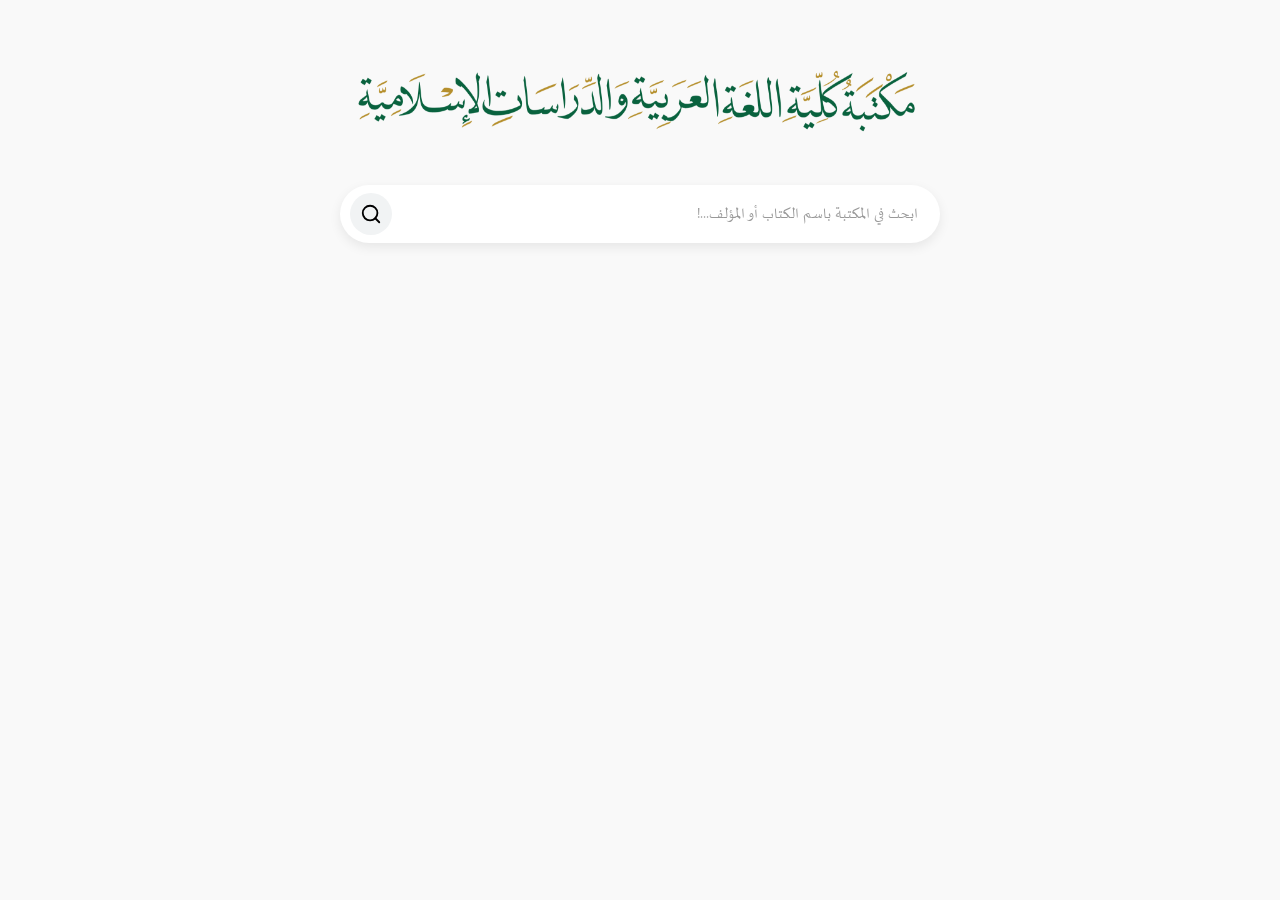
<file: index.html>
<!DOCTYPE html>
<html lang="ar" dir="rtl">

<head>
  <meta charset="UTF-8" />
  <meta name="viewport" content="width=device-width, initial-scale=1.0" />
  <title>ابحث في مكتبة الكلية!</title>
  <link rel="stylesheet" href="style.css" />
</head>

<body>

  <body>

    <img class="logo" src="logo.png" alt="Logo">

    <div class="search-container">
      <input type="text" id="search-input" type="text" placeholder="ابحث في المكتبة باسم الكتاب أو المؤلف...!" class="search-bar">
      <div class="search-icon" onclick="performSearch()">
        <svg xmlns="http://www.w3.org/2000/svg" width="22" height="22" viewBox="0 0 24 24" fill="none" stroke-width="2"
          stroke-linecap="round" stroke-linejoin="round">
          <circle cx="11" cy="11" r="8" stroke="currentColor" />
          <line x1="21" y1="21" x2="16.65" y2="16.65" stroke="currentColor" />
        </svg>
      </div>
    </div>

    <div id="results" class="results"></div>

    <script src="search.js"></script>
  </body>

</html>
</file>
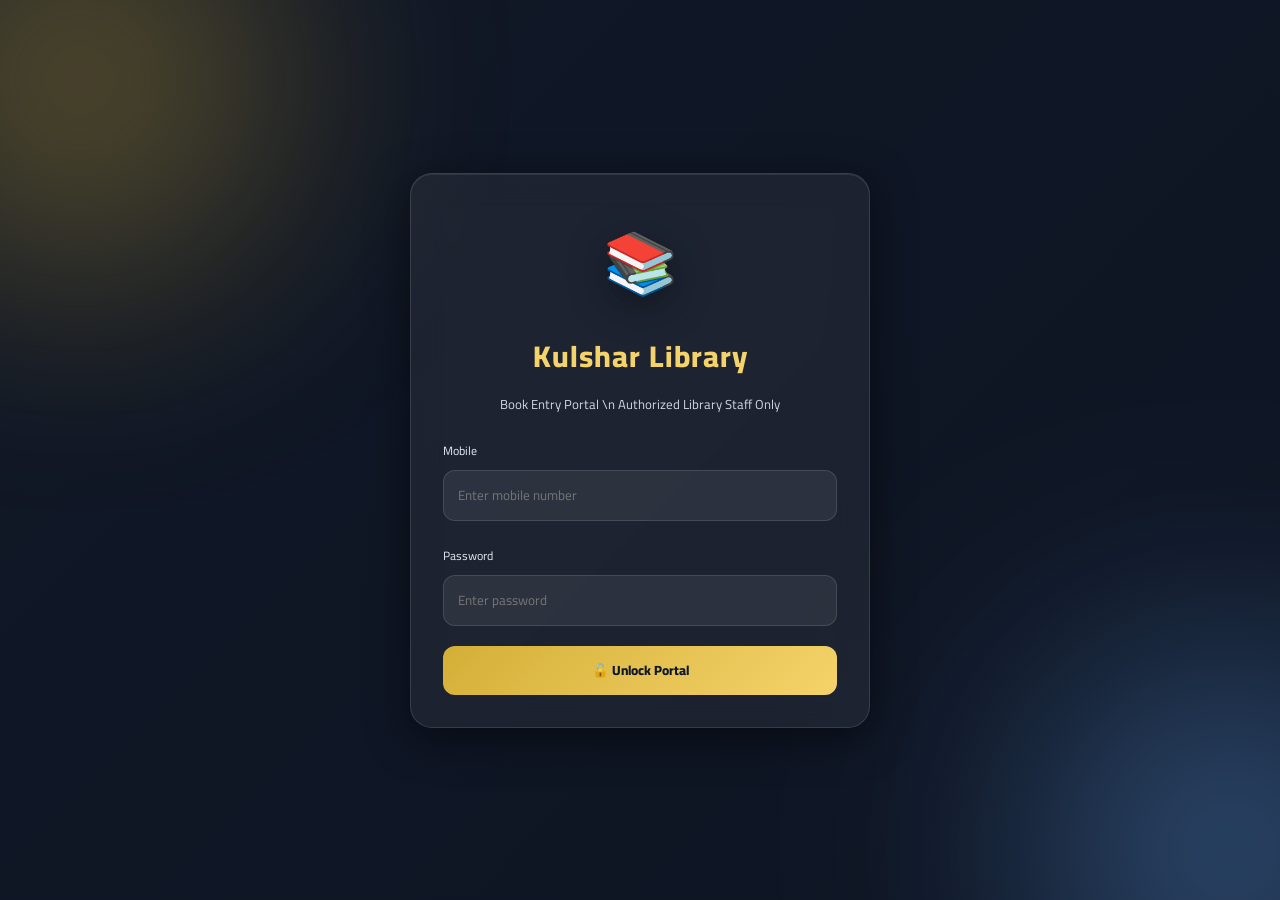
<file: add/index.html>
<!-- ...existing code... -->
<!DOCTYPE html>
<html lang="en">
<head>
<meta charset="utf-8" />
<meta name="viewport" content="width=device-width,initial-scale=1" />
<title>تحديث قاعدة البيانات لمكتبة الكلية</title>

<link href="https://fonts.googleapis.com/css2?family=Cairo:wght@300;400;600;700&display=swap" rel="stylesheet">

<style>
*{
  box-sizing:border-box;
  margin:0;
  padding:0;
  font-family:'Cairo',sans-serif;
}

html,body{
  height:100%;
  overflow:hidden;
}

/* 🎨 Animated dark gradient background */
body{
  min-height:100dvh;
  background: linear-gradient(-45deg,#0f172a,#1e293b,#0b1220,#111827);
  background-size:400% 400%;
  animation: gradientMove 12s ease infinite;
  color:#fff;
  position:relative;
}

/* moving glow blobs */
body::before,
body::after{
  content:"";
  position:fixed;
  width:400px;
  height:400px;
  border-radius:50%;
  filter:blur(120px);
  opacity:.35;
  z-index:0;
}

body::before{
  background:#d4af37;
  top:-120px;
  left:-120px;
}

body::after{
  background:#60a5fa;
  bottom:-150px;
  right:-150px;
}

/* overlay depth */
body::after{
  mix-blend-mode:screen;
}

/* container */
.container{
  position:relative;
  z-index:1;
  height:100dvh;
  display:flex;
  align-items:center;
  justify-content:center;
  padding:16px;
}

/* 💎 glass card */
.login-card{
  width:100%;
  max-width:460px;
  padding:32px;
  border-radius:22px;

  background:rgba(255,255,255,0.06);
  backdrop-filter:blur(18px);

  border:1px solid rgba(255,255,255,0.12);
  box-shadow:
    0 10px 40px rgba(0,0,0,.5),
    inset 0 1px 0 rgba(255,255,255,.08);

  text-align:center;

  transform:translateY(0);
  animation: floatCard 4s ease-in-out infinite;
}

/* icon */
.logo{
  font-size:60px;
  margin-bottom:10px;
  filter:drop-shadow(0 10px 20px rgba(0,0,0,.4));
}

.title{
  font-size:30px;
  font-weight:800;
  color:#f5d36a;
  letter-spacing:1px;
}

.subtitle{
  margin-top:8px;
  font-size:13px;
  color:#cbd5e1;
}

/* inputs */
.input-group{
  margin-top:18px;
  text-align:left;
}

label{
  font-size:12px;
  color:#e2e8f0;
}

input{
  width:100%;
  padding:12px 14px;
  margin-top:6px;

  border-radius:12px;
  border:1px solid rgba(255,255,255,.12);

  background:rgba(255,255,255,.07);
  color:#fff;

  outline:none;
  transition:.3s;
}

input:focus{
  border-color:#d4af37;
  box-shadow:0 0 0 3px rgba(212,175,55,.2);
}

/* button */
button{
  width:100%;
  margin-top:20px;
  padding:12px;

  border:none;
  border-radius:12px;

  background:linear-gradient(135deg,#d4af37,#f5d36a);
  color:#0f172a;

  font-weight:800;
  cursor:pointer;

  transition:.3s;
}

button:hover{
  transform:translateY(-2px);
  box-shadow:0 10px 25px rgba(212,175,55,.25);
}

/* error */
.error{
  margin-top:12px;
  font-size:13px;
  color:#fca5a5;
  display:none;
}

/* 📱 iframe panel */
.form-frame{
  display:none;
  width:100%;
  max-width:1200px;
  height:95dvh;
  border-radius:18px;
  overflow:hidden;
  position:relative;
  background:rgba(255,255,255,0.05);
  border:1px solid rgba(255,255,255,0.12);
  box-shadow:0 20px 60px rgba(0,0,0,.6);
}

.form-frame iframe{
  width:100%;
  height:100%;
  border:0;
  /* keep style but avoid weird clipping */
  filter: invert(0.92) hue-rotate(180deg) brightness(0.95);
}


/* animations */
@keyframes gradientMove{
  0%{background-position:0% 50%}
  50%{background-position:100% 50%}
  100%{background-position:0% 50%}
}

@keyframes floatCard{
  0%,100%{transform:translateY(0px)}
  50%{transform:translateY(-6px)}
}

/* responsive */
@media (max-width:768px){
  .login-card{
    padding:22px;
  }

  .form-frame{
    height:100dvh;
    border-radius:0;
  }
}
</style>
</head>



<body>
  <div class="container">
    <!-- Login card remains the only card before login -->
    <div class="login-card" id="loginCard" aria-hidden="false">
      <div class="logo">📚</div>
      <div class="title">Kulshar Library</div>
      <div class="subtitle">Book Entry Portal \n Authorized Library Staff Only</div>

      <div class="input-group">
        <label for="mobile">Mobile</label>
        <input id="mobile" type="tel" placeholder="Enter mobile number" inputmode="numeric" />
      </div>

      <div class="input-group">
        <label for="password">Password</label>
        <input id="password" type="password" placeholder="Enter password" />
      </div>

      <button id="loginBtn" type="button">🔓 Unlock Portal</button>

      <div class="error" id="errorMsg">You are not authorized to access this portal. Please check your credentials.</div>
    </div>

    <!-- iframe wrapper: kept inside same container to avoid full-page repaint/white flash -->
    <div class="form-frame" id="formFrame" aria-hidden="true">
      <iframe id="googleForm" src="" title="Library Entry Form" loading="lazy" allow="camera;microphone"></iframe>
    </div>
  </div>

<script>
const users = [
  { mobile: "7219638796", password: "Abdullah", role: "Admin" },
  { mobile: "8874311542", password: "Zubair", role: "Librarian" }
];

const loginBtn = document.getElementById('loginBtn');
const errorMsg = document.getElementById('errorMsg');
const loginCard = document.getElementById('loginCard');
const formFrame = document.getElementById('formFrame');
const googleForm = document.getElementById('googleForm');

function showError(show){
  errorMsg.style.display = show ? 'block' : 'none';
}

loginBtn.addEventListener('click', login);
document.getElementById('mobile').addEventListener('input', ()=>showError(false));
document.getElementById('password').addEventListener('input', ()=>showError(false));

function login(){
  const mobile = document.getElementById('mobile').value.trim();
  const password = document.getElementById('password').value.trim();
  const user = users.find(u => u.mobile === mobile && u.password === password);

  if(!user){
    showError(true);
    return;
  }

  // On success: hide only the login card and reveal the form iframe.
  // Keep the same background/blur overlay and avoid any page-white transitions.
  loginCard.style.display = 'none';
  formFrame.style.display = 'block';
  formFrame.setAttribute('aria-hidden','false');

  // Load the embedded Google Form only after successful auth (prevents preloading/white flashes)
  googleForm.src = 'https://docs.google.com/forms/d/e/1FAIpQLSfv9TXExX3iUQ9ZmQyu7GwRkolUV4kOOiYGeMauvaZzcf2YJg/viewform?embedded=true';
}
</script>
</body>
</html>
<!-- ...existing code... -->
</file>
<file: style.css>
/* استيراد الخط العادي */
@font-face {
  font-family: 'SakkalMajalla';
  src: url('fonts/majalla.woff') format('woff');
  font-weight: normal;
  font-style: normal;
}

/* استيراد الخط السميك */
@font-face {
  font-family: 'SakkalMajalla';
  src: url('fonts/majallab.woff') format('woff');
  font-weight: bold;
  font-style: normal;
}

/* تنسيق عام للصفحة */
body {
  font-family: 'SakkalMajalla', sans-serif;
  font-size: 17px;
  background: #f0f0f0;
  padding: 20px;
  margin: 0;
  direction: rtl;
  text-align: right;
  background-color: #f9f9f9;
  padding: 40px 20px;
  font-family: 'SakkalMajalla', sans-serif;
}

/* قاعدة عامة للخطوط وتصفير الهوامش */
* {
  margin: 0;
  padding: 0;
  box-sizing: border-box;
  font-family: 'SakkalMajalla', sans-serif;
}

/* شعار المكتبة */
.logo {
  display: block;
  margin: 0 auto;
  width: 100%;
  max-width: 600px;
  height: auto;
  margin-bottom: 30px;
}

/* حاوية شريط البحث */
.search-container {
  position: relative;
  max-width: 600px;
  margin: 0 auto;
}

/* شريط البحث */
.search-bar {
  width: 100%;
  height: 58px;
  padding: 0 22px 0 60px;
  font-size: 19px;
  border: none;
  border-radius: 30px;
  background-color: #ffffff;
  color: #333;
  outline: none;
  box-shadow: 0 4px 12px rgba(0, 0, 0, 0.08);
  direction: rtl;
  text-align: right;
  transition: box-shadow 0.3s ease;
}

/* نص العنصر النائب */
.search-bar::placeholder {
  color: #999;
  font-weight: 400;
  text-align: right;
  direction: rtl;
  padding-right: 0px;
  /* Push it slightly to the right */
}


/* تأثير عند التركيز */
.search-bar:focus {
  box-shadow: 0 0 0 3px rgba(66, 133, 244, 0.2);
  border: none;
}

/* أيقونة البحث */
.search-icon {
  position: absolute;
  left: 10px;
  top: 50%;
  transform: translateY(-50%);
  cursor: pointer;
  background-color: #f1f3f4;
  border-radius: 50%;
  padding: 10px;
  transition: background 0.3s ease;
  display: flex;
  align-items: center;
  justify-content: center;
}

/* تأثير hover لأيقونة البحث */
.search-icon:hover {
  background: #e2e6ea;
}

/* تنسيق SVG داخل الأيقونة */
.search-icon svg {
  stroke: #5f6368;
}

/* نتائج البحث */
.result {
  background: #fff8e4;
  padding: 12px;
  margin: 30px 0;
  border-right: 6px solid #B48E28;
  border-radius: 7px;
}

/* اسم القسم */
.title {
  font-weight: bold;
  font-size: 28px;
  color: #B48E28;
  margin-bottom: 10px;
}

/* تنسيق الفواصل بين النتائج */
.Space {
  font-weight: bold;
  font-size: 28px;
  color: #B48E28;
  margin-bottom: 10px;
}

/* اسم الكتاب */
.BookName {
  font-weight: bolder;
  font-size: 24px;
  color: #09623E;
  display: inline-block;
  margin-right: 3px;
  margin-bottom: 4px;
}

/* عنوان التفاصيل */
.SideTitle {
  font-weight: bolder;
  font-size: 21px;
  color: #09623E;
  margin-right: 3px;
}

/* تفاصيل */
.OtherDetail {
  font-size: 18px;
  color: #473709;
  margin-bottom: 5px;
}

/* نتيجة فردية */
.card {
  background: white;
  padding: 15px;
  margin-bottom: 20px;
  box-shadow: 0 2px 5px rgba(0, 0, 0, 0.1);
  border-radius: 6px;
  font-size: 18px;
  color: #444;
  border-right: 4px solid #09623E;
}

/* عندما لا توجد نتائج */
.no-results {
  background: #fccfcf;
  padding: 15px;
  margin-bottom: 20px;
  margin-top: 20px;
  box-shadow: 0 4px 7px rgba(0, 0, 0, 0.1);
  border-radius: 6px;
  font-size: 24px;
  text-align: center;
  font-weight: bold;
  min-height: 100px;
  display: flex;
  align-items: center;
  justify-content: center;
}

.Result-Heading {
  background: #d9fff0;
  padding: 15px;
  margin-bottom: 20px;
  margin-top: 20px;
  box-shadow: 0 4px 7px rgba(0, 0, 0, 0.1);
  border-radius: 6px;
  font-size: 24px;
  text-align: center;
  font-weight: bold;
  min-height: 100px;
  display: flex;
  align-items: center;
  justify-content: center;
}
</file>
